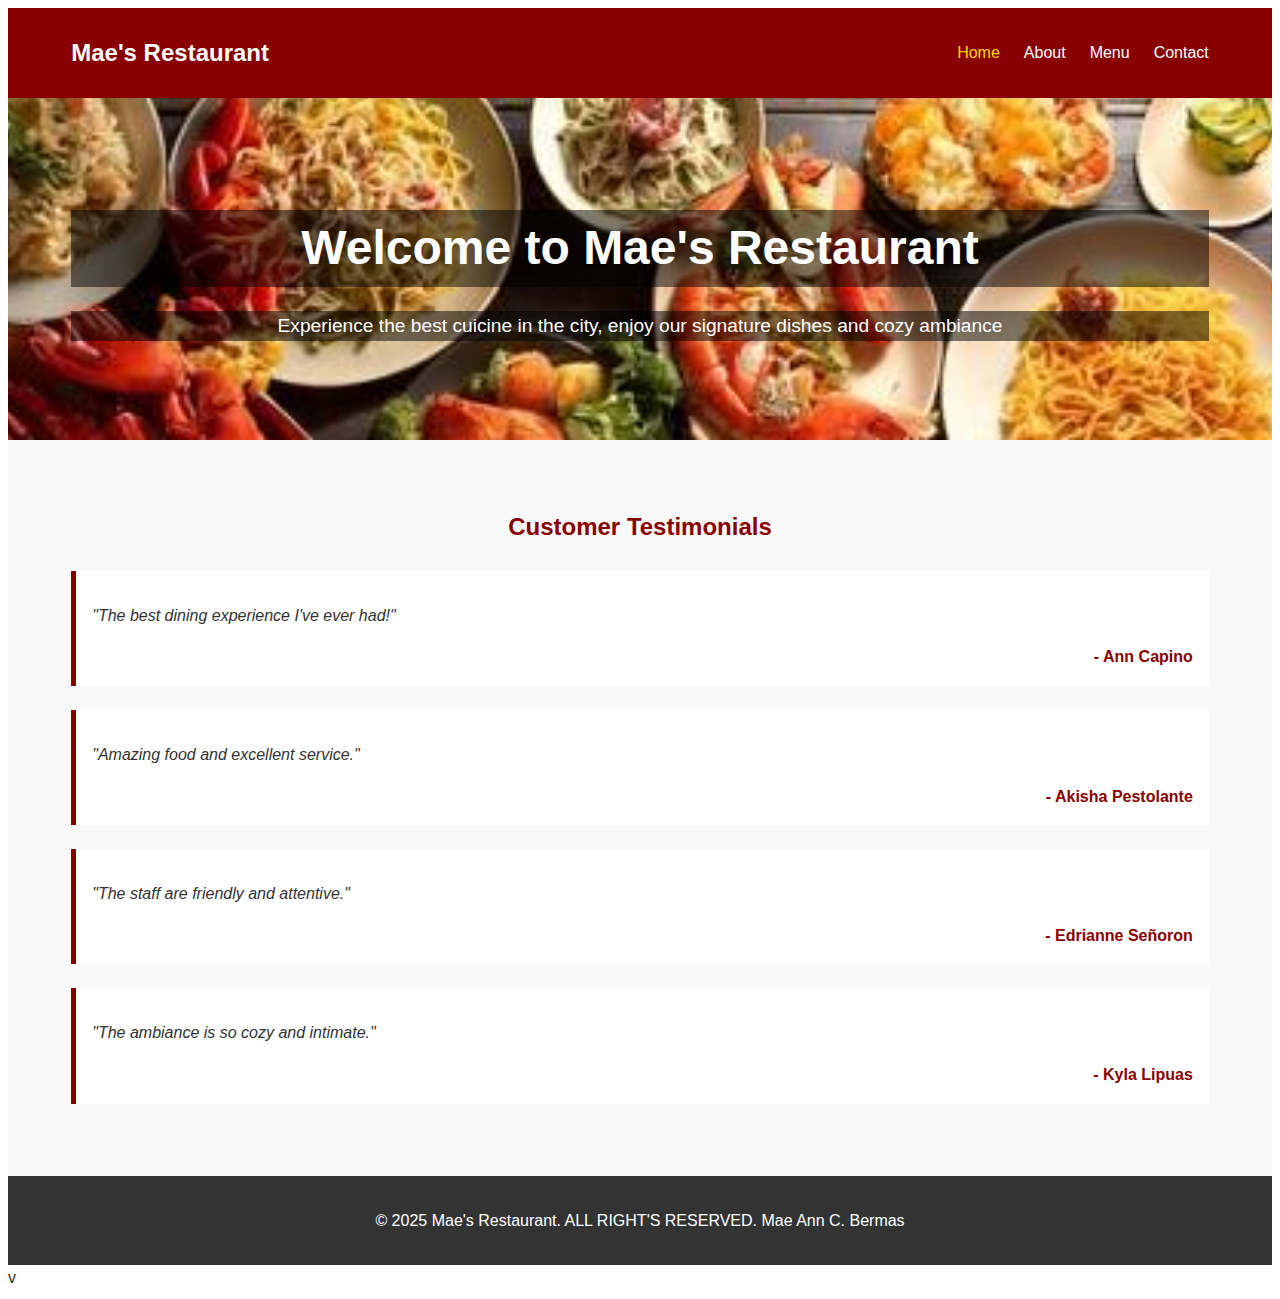
<file: index.html>
<!DOCTYPE html>
<html lang="en">
<head>
    <meta charset="UTF-8">
    <meta name="viewport" content="width=device-width, initial-scale=1.0">
    <title>Mae's Restaurant</title>
    <link rel="stylesheet" href="styles.css">
</head>
<body>
    <header>
        <nav class="navbar">
            <div class="container">
                <div class="logo">
                    <a href="index.html">Mae's Restaurant</a>
            </div>
            <ul class="nav-links">
                <li><a href="index.html" class="active">Home</a></li>
                <li><a href="about.html">About</a></i>
                <li><a href="menu.html">Menu</a></li>
                <li><a href="contact.html">Contact</a></li>
            </ul>
        </div>
        </nav>
    </header>
    <main>
        <section class="hero">
            <div class="container">
                <h1>Welcome to Mae's Restaurant</h1>
                <p>Experience the best cuicine in the city, enjoy our signature dishes and cozy ambiance</p>
            </div>
        </section>
        <section class="testimonials">
            <div class="container">
                <h2>Customer Testimonials</h2>
                <div class="testimonial">
                    <p>"The best dining experience I've ever had!"</p>
                   <span> - Ann Capino</span> 
                </div>
                <div class="testimonial">
                    <p>"Amazing food and excellent service."</p>
                    <span> - Akisha Pestolante</span>
                </div>
                <div class="testimonial">
                    <p>"The  staff are friendly and attentive."</p>
                    <span> - Edrianne Señoron</span>
                </div>
                <div class="testimonial">
                    <p>"The ambiance is so cozy and intimate."</p>
                    <span> - Kyla Lipuas</span>
                </div>
            </div>
        </section>
        </main>
        <footer>
            <div class="container">
                <p>&copy; 2025 Mae's Restaurant. ALL RIGHT'S RESERVED. Mae Ann C. Bermas</p>
            </div>
        </footer>
    </body>
</html>v
</file>
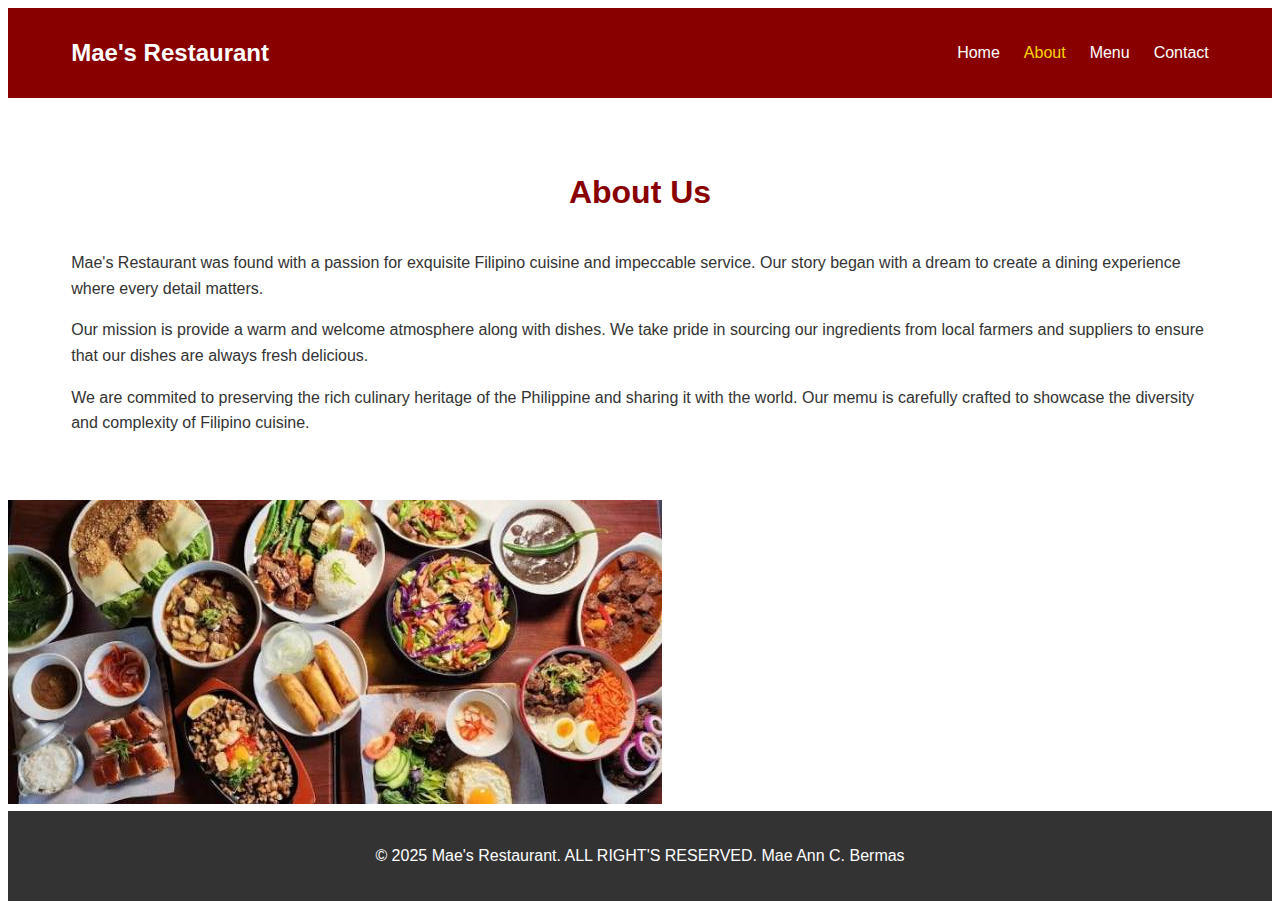
<file: about.html>
<!DOCTYPE html>
<html lang="en">
<head>
    <meta charset="UTF-8">
    <meta name="viewport" content="width=device-width, initial-scale=1.0">
    <title>Mae's Restaurant</title></title>
    <link rel="stylesheet" href="styles.css">
</head>
<body>
    <header>
        <nav class="navbar">
            <div class="container">
                <div class="logo">
                    <a href="index.html">Mae's Restaurant</a>
            </div>
            <ul class="nav-links">
                <li><a href="index.html" >Home</a></li>
                <li><a href="about.html" class="active">About</a></i>
                <li><a href="menu.html">Menu</a></li>
                <li><a href="contact.html">Contact</a></li>
            </ul>
        </div>
        </nav>
    </header>
    <main>
        <section class="about">
            <div class="container">
                <h1>About Us</h1>
                <p>Mae's Restaurant was found with a passion for exquisite Filipino cuisine and impeccable service. Our story began with a dream to create a dining experience where every detail matters.
                </p>
                <p>Our mission is provide a warm and welcome atmosphere along with dishes. We take pride in sourcing our ingredients from local farmers and suppliers to ensure that our dishes are always fresh delicious.</p>
                <p> We are commited to preserving the rich culinary heritage of the Philippine and sharing it with the world. Our memu is carefully crafted to showcase the diversity and complexity of Filipino cuisine.</p>
            </div>
        </section>
        <section class="banner">
            <div class="conatiner">
                <img src="2.jpg"
                alt="Mae's Restaurantstyle="width: 100%; height: auto;">
            </div>
        </section>
    </main>
    <footer>
        <div class="container">
            <p>&copy; 2025 Mae's Restaurant. ALL RIGHT'S RESERVED. Mae Ann C. Bermas</p>
        </div>
    </footer>
</body>
</html>
</file>
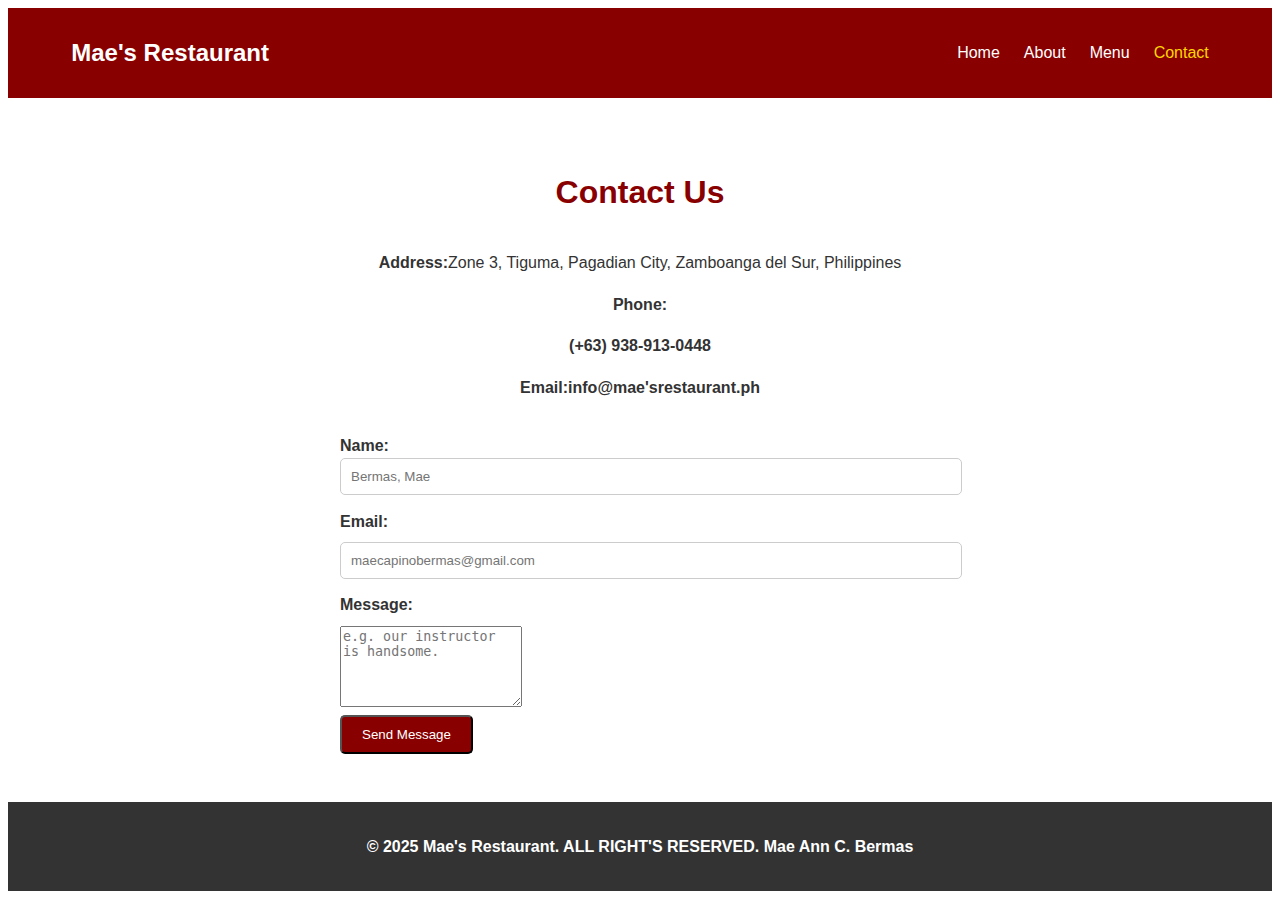
<file: contact.html>
<!DOCTYPE html>

<html lang="en">

<head>
    <meta charset="UTF-8">
    <meta name="viewport" content="width=device-width, initial-scale=1.0">
    <title>Mae's Restaurant</title>
    <link  href="styles.css" rel="stylesheet">
</head>
<body>
    <header>
        <nav class="navbar">
            <div class="container">
                <div class="logo">
                    <a href="index.html">Mae's Restaurant</a>
            </div>
            <ul class="nav-links">
                <li><a href="index.html">Home</a></li>
                <li><a href="about.html">About</a></i>
                <li><a href="menu.html">Menu</a></li>
                <li><a href="contact.html" class="active">Contact</a></li>
            </ul>
        </div>
        </nav>
    </header>
    <main>
      <section class="contact">
        <div class="container">
          <h1>Contact Us</h1>
          <div class="contact-details">
            <p><strong>Address:</strong>Zone 3, Tiguma, Pagadian City, Zamboanga del Sur, Philippines</p>
            <p><strong>Phone:</p>(+63) 938-913-0448</P>
            <p><strong>Email:</strong>info@mae'srestaurant.ph</p>
          </div>
          <form action="" method="post" class="contact-form">
            <label for="name"></label>Name: </label>
              <input type="text" id="name" name="name" placeholder="Bermas, Mae">
              <br>
              <label for="email">Email: </label>
              <input type="email" id="email" name="email" placeholder=  "maecapinobermas@gmail.com">
              <br>
              <label for="message">Message:</label>
              <textarea id="message" name="message" rows="5" placeholder="e.g. our instructor is handsome."></textarea>
              <br>
              <button types="submit">Send Message</button>
          </form>
          </div>
      </section>
      </main>
 <footer>
   <div class="container">
    <p>&copy; 2025 Mae's Restaurant. ALL RIGHT'S RESERVED. Mae Ann C. Bermas</p>
   </div>
 </footer>
 </body>
 
 </html>
</file>
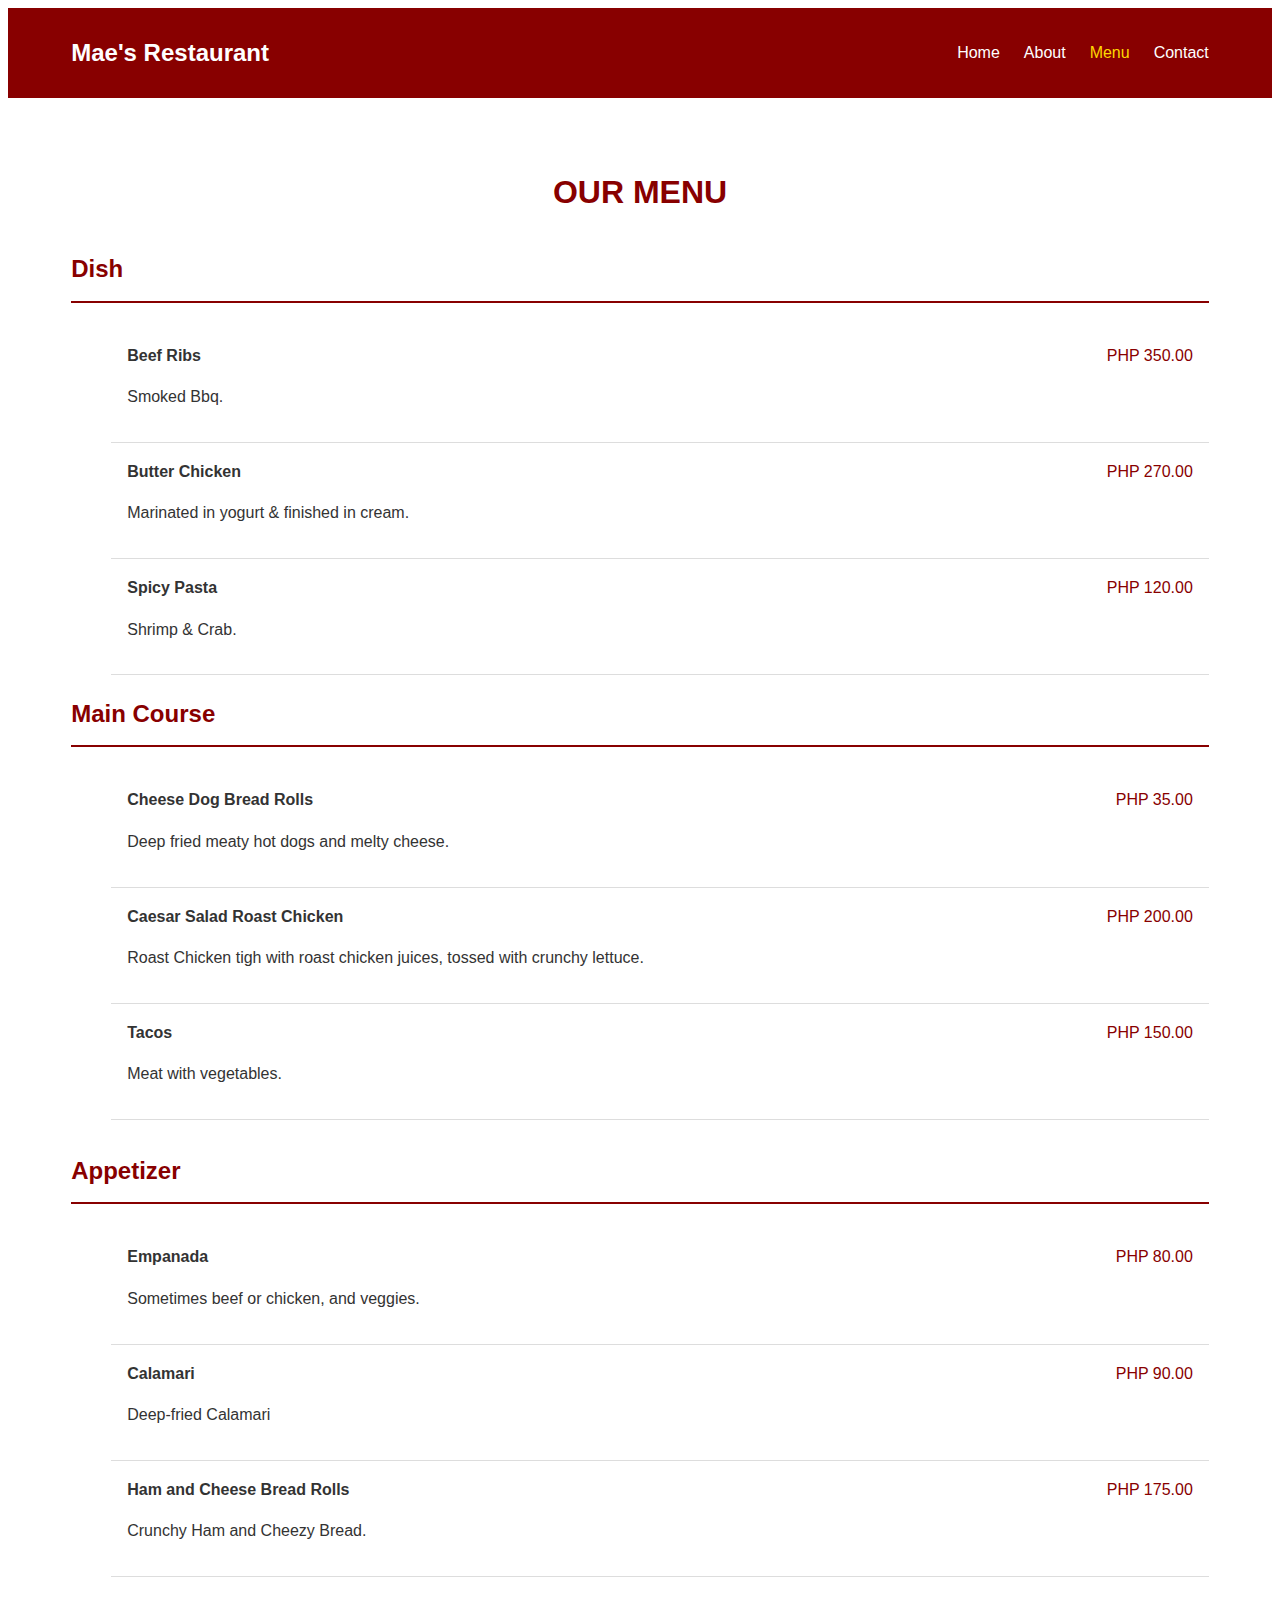
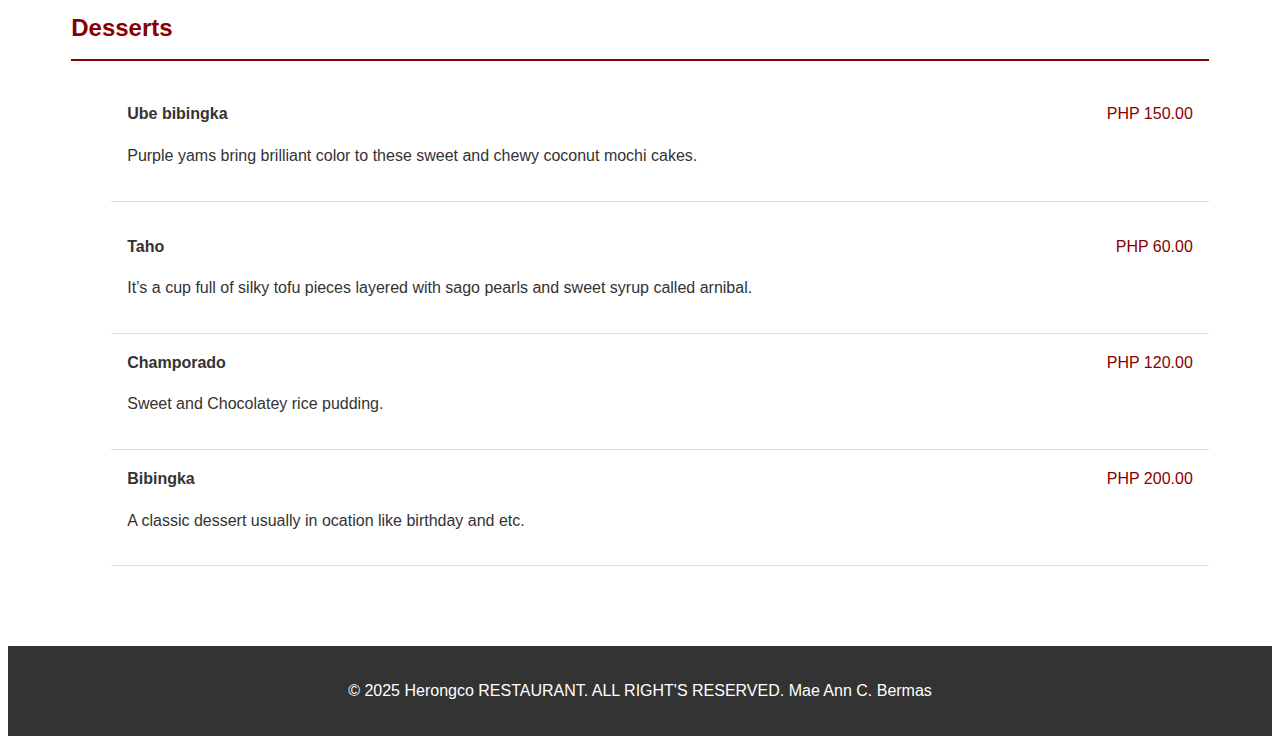
<file: menu.html>
<!DOCTYPE html>
<html lang="en">
<head>
    <meta charset="UTF-8">
    <meta name="viewport" content="width=device-width, initial-scale=1.0">
    <title>Mae's Restaurant</title>
    <link rel="stylesheet" href="styles.css">
</head>
<body>
    <header>
        <nav class="navbar">
            <div class="container">
                <div class="logo">
                    <a href="index.html">Mae's Restaurant</a>
            </div>
            <ul class="nav-links">
                <li><a href="index.html">Home</a></li>
                <li><a href="about.html">About</a></i>
                <li><a href="menu.html" class="active">Menu</a></li>
                <li><a href="contact.html">Contact</a></li>
            </ul>
        </div>
        </nav>
    </header>
    <main>
        <section class="menu">
            <div class="container">
                <h1>OUR MENU</h1>
                <div class="menu-section">
                    <h2>Dish</h2>
                    <ul>
                        <li>
                           <span class="dish">Beef Ribs</span>
                           <span class="price">PHP 350.00</span>
                           <p>Smoked Bbq.</p>
                        </li>
                        <li>
                            <span class="dish">Butter Chicken</span>
                            <span class="price">PHP 270.00</span>
                            <p>Marinated in yogurt & finished in cream.</p>
                      </li>
                      <li>
                      <span class="dish">Spicy Pasta</span>
                            <span class="price">PHP 120.00</span>
                            <p>Shrimp & Crab.</p>
                        </li>
                    </ul>
                        <div class="menu-section">
                            <h2>Main Course</h2>
                            <ul>
                                <li>
                                   <span class="dish"> Cheese Dog Bread Rolls</span>
                                   <span class="price">PHP 35.00</span>
                                   <p>Deep fried meaty hot dogs and melty cheese.</p>
                                </li>
                                <li>
                                    <span class="dish">Caesar Salad Roast Chicken</span>
                                    <span class="price">PHP 200.00</span>
                                    <p>Roast Chicken tigh with roast chicken juices, tossed with crunchy lettuce.</p>
                              </li>
                              <li>
                              <span class="dish">Tacos</span>
                                    <span class="price">PHP 150.00</span>
                                    <p>Meat with vegetables.</p>
                                </li>
                            </ul>
                            </div>
                <div class="menu-section">
                    <h2>Appetizer</h2>
                    <ul>
                        <li>
                           <span class="dish">Empanada</span>
                           <span class="price">PHP 80.00</span>
                           <p>Sometimes beef or chicken, and veggies.</p>
                        </li>
                        <li>
                            <span class="dish">Calamari</span>
                            <span class="price">PHP 90.00</span>
                            <p>Deep-fried Calamari</p>
                      </li>
                      <li>
                        <span class="dish">Ham and Cheese Bread Rolls</span>
                            <span class="price">PHP 175.00</span>
                            <p>Crunchy Ham and Cheezy Bread.</p>
                        </li>
                    </ul>
                </div>
                <div class="menu-section">
                    <h2>Desserts</h2>
                    <ul>
                        <li>
                            <span class="dish">Ube bibingka</span>
                            <span class="price">PHP 150.00</span>
                            <P> Purple yams bring brilliant color to these sweet and chewy coconut mochi cakes.</P>
                        </li>
                    </ul>

                    </h2>
                    <ul>
                        <li>
                           <span class="dish">Taho</span>
                           <span class="price">PHP 60.00</span>
                           <p>It’s a cup full of silky tofu pieces layered with sago pearls and sweet syrup called arnibal.</p>
                        </li>
                      <li>
                      <span class="dish">Champorado</span>
                            <span class="price">PHP 120.00</span>
                            <p>Sweet and Chocolatey rice pudding.</p>
                            </li>
                                                  <li>
                                                  <span class="dish">Bibingka</span>
                                                        <span class="price">PHP 200.00</span>
                                                        <p>A classic dessert usually in ocation like birthday and etc.</p>
                                                  </li>
                                                </ul>
                                            </div>
                                            </section>
                                        </main>
                                 <footer>
                              <div class="container">
                                <p>&copy; 2025 Herongco RESTAURANT. ALL RIGHT'S RESERVED. Mae Ann C. Bermas</p>
                              </div>
                            </footer>
                             </body>
                             
                             </html>
</file>
<file: styles.css>
{

    margin: 0;
    padding: 0;
    box-sizing: border-box;
  }
  
  body {
    font-family: Arial, Helvetica, sans-serif;
    line-height: 1.6;
    color: #333;
    
  }
  
  .container {
    width: 90%;
    max-width: 1200px;
    margin: 0 auto;
    
  }
  
  .navbar {
    background-color: #880000;
    padding: 1rem 0;
    
  }
  
  .navbar .container {
    display: flex;
    align-items: center;
    justify-content: space-between;
    
  }
  
  .navbar .logo a {
    color: #fff;
    text-decoration: none;
    font-size: 1.5em;
    font-weight: bold;
    
  }
  
  .navbar .nav-links {
    list-style-type: none;
    display: flex;
    
  }
  
  .navbar .nav-links li {
    margin-left: 1.5em;
    
  }
  
  .navbar .nav-links a {
    color: #fff;
    text-decoration: none;
    font-size: 1em;
    transition: color 0.3s ease;
    
  }
  
  .navbar .nav-links a:hover,
  .navbar .nav-links .active {
    color: #ffd700;
    
  }
  
  .hero {
    background: url("1.jpg") no-repeat center center/cover fixed;
    padding: 5em 0;
    color: #fff;
    text-align: center;
    
  }
  
  .hero h1 {
    font-size: 3em;
    margin-bottom: 0.5em;
    background-color: rgba(0, 0, 0, 0.5);
  }
  
  .hero p {
    font-size: 1.2em;
    background-color: rgba(0, 0, 0, 0.5);
  }
  
  .about,
  .menu,
  .contact,
  .testimonials {
    padding: 3em 0;
    
  }
  
  .about h1,
  .menu h1,
  .contact h1,
  .testimonials h2 {
    text-align: center;
    margin-bottom: 1em;
    color: #880000;
    
  }
  
  .testimonials {
    background-color: #f9f9f9;
    
  }
  
  .testimonials .testimonial {
    margin-bottom: 1.5em;
    padding: 1em;
    border-left: 5px solid #880000;
    background-color: #fff;
    
  }
  
  .testimonials .testimonial p {
    font-style: italic;
    
  }
  
  .testimonials .testimonial span {
    display: block;
    margin-top: 0.5em;
    font-weight: bold;
    text-align: right;
    color: #880000;
    
  }
  
  .menu-section {
    margin-bottom: 2em;
    
  }
  
  .menu-section h2 {
    border-bottom: 2px solid #880000;
    padding-bottom: 0.5em;
    margin-bottom: 1em;
    color: #880000;
    
  }
  
  .menu-section ul {
    list-style: none;
    
  }
  
  .menu-section li {
    padding: 1em;
    border-bottom: 1px solid #ddd;
  }
  
  .menu-sectiom li:last-child {
    border-bottom: none;
    
  }
  
  .menu-section .dish {
    font-weight: bold;
    
  }
  
  .menu-section .price {
    float: right;
    color: #880000;
    
  }
  
  .contact-details {
    margin-bottom: 2em;
    text-align: center;
  }
  
  
  .contact-form {
    max-width: 600px;
    margin: 0 auto;
    
  }
  
  
  .contact-form label {
    display: block;
    margin-bottom: 0.5em;
    font-weight: bold;
    
  }
  
  
  .contact-form input,
  .contct-form textarea {
    width: 100%;
    padding: 0.75em;
    margin-bottom: 1em;
    border: 1px solid #ccc;
    border-radius: 5px;
    
  }
  
  .contact-form button {
    display: inline-block;
    background-color: #880000;
    color: #fff;
    padding: 0.75em 1.5em;
    cursor: pointer;
    border-radius: 5px;
    transition: background 0.3s ease;
    
  }
  
  .contact-form button:hover {
    background-color: #A52A2A;
  }
  
  footer {
    background-color: #333;
    color: #fff;
    text-align: center;
    padding: 1em 0;
  }
  
  @media (max-width: 768px) {
    .navbar .container {
      
      flex-direction: column;
    }
    
    .navbar .nav-links {
      flex-direction: column;
      margin-top: 1em;
    }
    
    .navbar .nav-link li {
      margin: 0.5em 0;
    }
    
    .hero h1 {
      font-size: 2em;
    }
    
    .hero p {}
  }
</file>
